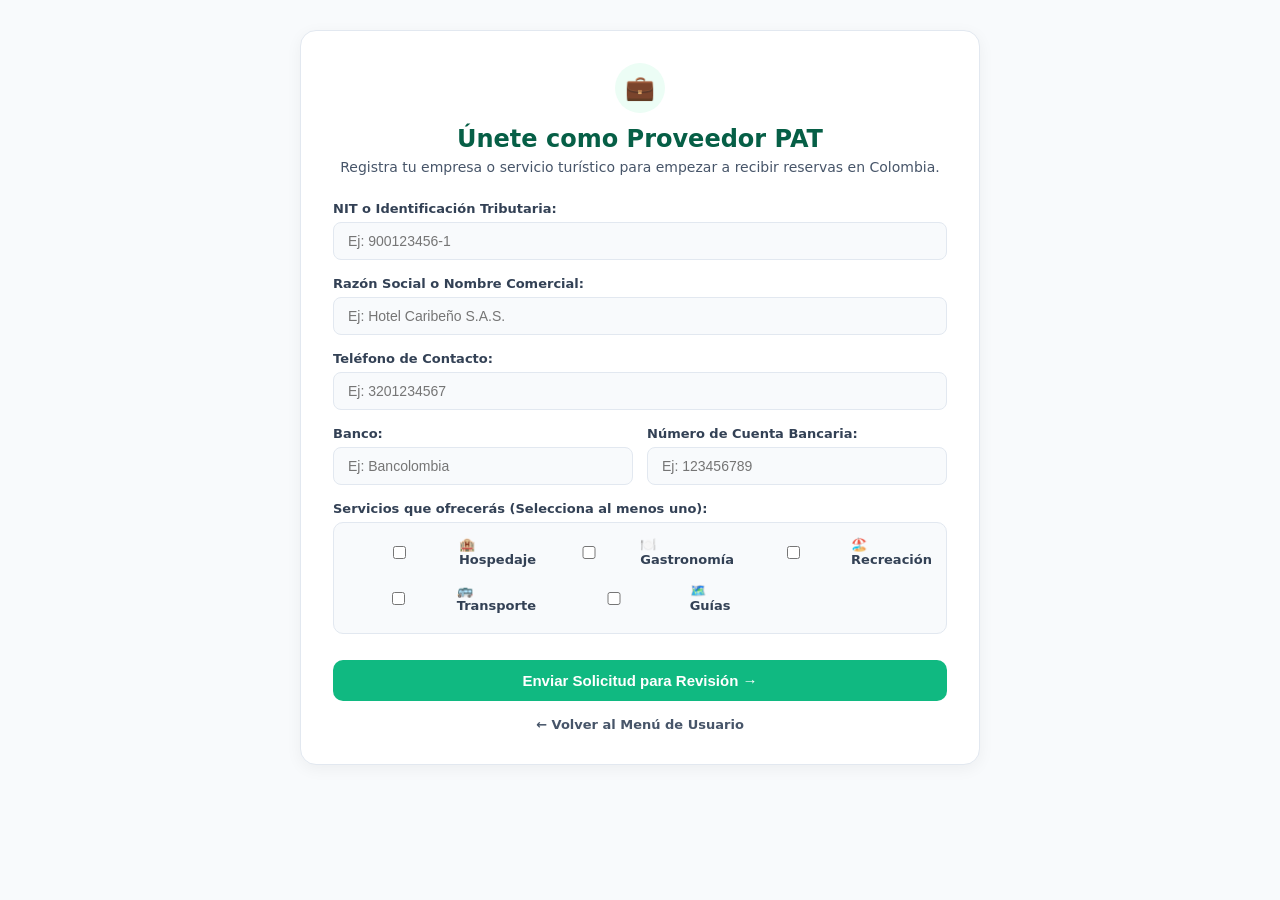
<file: frontend/menu_usuario/solicitar_proveedor.html>
<!DOCTYPE html>
<html lang="es">
<head>
    <meta charset="UTF-8">
    <meta name="viewport" content="width=device-width, initial-scale=1.0">
    <title>Conviértete en Proveedor - PAT</title>
    
    <style>
        :root {
            --primary: #10b981;
            --primary-hover: #059669;
            --dark: #0f172a;
            --gray-600: #475569;
            --gray-200: #e2e8f0;
            --white: #ffffff;
        }

        * { box-sizing: border-box; margin: 0; padding: 0; }
        body {
            font-family: system-ui, -apple-system, BlinkMacSystemFont, "Segoe UI", Roboto, sans-serif;
            background: #f8fafc;
            color: var(--dark);
            min-height: 100vh;
            padding: 30px 20px;
        }

        .container {
            max-width: 680px;
            margin: 0 auto;
            background: var(--white);
            border: 1px solid var(--gray-200);
            border-radius: 16px;
            padding: 32px;
            box-shadow: 0 4px 16px rgba(0,0,0,0.05);
        }

        .header {
            text-align: center;
            margin-bottom: 26px;
        }

        .badge-icon {
            width: 50px;
            height: 50px;
            background: #ecfdf5;
            color: #059669;
            border-radius: 50%;
            display: grid;
            place-items: center;
            font-size: 24px;
            margin: 0 auto 12px;
        }

        h1 { font-size: 24px; font-weight: 800; color: #065f46; margin-bottom: 6px; }
        p { font-size: 14px; color: var(--gray-600); }

        .form-group { margin-bottom: 16px; }
        label { display: block; font-size: 13px; font-weight: 700; color: #334155; margin-bottom: 6px; }
        input, select {
            width: 100%;
            padding: 10px 14px;
            border: 1px solid var(--gray-200);
            border-radius: 8px;
            font-size: 14px;
            background: #f8fafc;
            outline: none;
        }
        input:focus, select:focus {
            background: var(--white);
            border-color: var(--primary);
            box-shadow: 0 0 0 3px rgba(16,185,129,0.15);
        }

        .checkbox-group {
            display: grid;
            grid-template-columns: repeat(auto-fit, minmax(140px, 1fr));
            gap: 10px;
            background: #f8fafc;
            border: 1px solid var(--gray-200);
            padding: 14px;
            border-radius: 10px;
        }

        .checkbox-label {
            display: flex;
            align-items: center;
            gap: 8px;
            font-size: 13px;
            font-weight: 600;
            color: #334155;
            cursor: pointer;
        }

        .btn-submit {
            width: 100%;
            padding: 12px;
            background: var(--primary);
            color: var(--white);
            border: none;
            border-radius: 10px;
            font-size: 15px;
            font-weight: 700;
            cursor: pointer;
            transition: background 0.2s;
            margin-top: 10px;
        }
        .btn-submit:hover { background: var(--primary-hover); }

        .btn-back {
            display: block;
            text-align: center;
            margin-top: 16px;
            color: var(--gray-600);
            text-decoration: none;
            font-size: 13px;
            font-weight: 600;
        }
    </style>
</head>
<body>

    <div class="container">
        <div class="header">
            <div class="badge-icon">💼</div>
            <h1>Únete como Proveedor PAT</h1>
            <p>Registra tu empresa o servicio turístico para empezar a recibir reservas en Colombia.</p>
        </div>

        <form id="formProveedor">
            <div class="form-group">
                <label for="nit">NIT o Identificación Tributaria:</label>
                <input type="text" id="nit" placeholder="Ej: 900123456-1" required>
            </div>

            <div class="form-group">
                <label for="razonSocial">Razón Social o Nombre Comercial:</label>
                <input type="text" id="razonSocial" placeholder="Ej: Hotel Caribeño S.A.S." required>
            </div>

            <div class="form-group">
                <label for="telefono">Teléfono de Contacto:</label>
                <input type="tel" id="telefono" placeholder="Ej: 3201234567" required>
            </div>

            <div style="display: grid; grid-template-columns: 1fr 1fr; gap: 14px;">
                <div class="form-group">
                    <label for="banco">Banco:</label>
                    <input type="text" id="banco" placeholder="Ej: Bancolombia" required>
                </div>
                <div class="form-group">
                    <label for="cuenta">Número de Cuenta Bancaria:</label>
                    <input type="text" id="cuenta" placeholder="Ej: 123456789" required>
                </div>
            </div>

            <div class="form-group">
                <label>Servicios que ofrecerás (Selecciona al menos uno):</label>
                <div class="checkbox-group">
                    <label class="checkbox-label"><input type="checkbox" name="servicios" value="1"> 🏨 Hospedaje</label>
                    <label class="checkbox-label"><input type="checkbox" name="servicios" value="2"> 🍽️ Gastronomía</label>
                    <label class="checkbox-label"><input type="checkbox" name="servicios" value="3"> 🏖️ Recreación</label>
                    <label class="checkbox-label"><input type="checkbox" name="servicios" value="4"> 🚌 Transporte</label>
                    <label class="checkbox-label"><input type="checkbox" name="servicios" value="5"> 🗺️ Guías</label>
                </div>
            </div>

            <button type="submit" class="btn-submit">Enviar Solicitud para Revisión →</button>
        </form>

        <a href="menu_usuario.html" class="btn-back">← Volver al Menú de Usuario</a>
    </div>

    <script>
        const API_URL = "http://127.0.0.1:8000";
        const token = localStorage.getItem("token");

        document.getElementById("formProveedor").addEventListener("submit", async (e) => {
            e.preventDefault();

            if (!token) {
                alert("Debes iniciar sesión para postularte como proveedor.");
                window.location.href = "../login.html";
                return;
            }

            const checkedBoxes = Array.from(document.querySelectorAll("input[name='servicios']:checked"));
            const tiposIds = checkedBoxes.map(cb => parseInt(cb.value));

            if (tiposIds.length === 0) {
                alert("Por favor selecciona al menos un tipo de servicio a ofrecer.");
                return;
            }

            const bodyData = {
                nit: document.getElementById("nit").value.trim(),
                razon_social: document.getElementById("razonSocial").value.trim(),
                telefono_contacto: document.getElementById("telefono").value.trim(),
                cuenta_bancaria: document.getElementById("cuenta").value.trim(),
                banco: document.getElementById("banco").value.trim(),
                tipos_servicio_ids: tiposIds
            };

            try {
                const res = await fetch(`${API_URL}/solicitudes-proveedor/`, {
                    method: "POST",
                    headers: {
                        "Content-Type": "application/json",
                        "Authorization": `Bearer ${token}`
                    },
                    body: JSON.stringify(bodyData)
                });

                const data = await res.json();
                if (res.ok) {
                    alert("¡Solicitud enviada con éxito! El administrador del sistema la revisará pronto.");
                    window.location.href = "menu_usuario.html";
                } else {
                    alert(data.detail || "Error al enviar la solicitud.");
                }
            } catch (err) {
                console.error(err);
                alert("¡Solicitud registrada de forma simulada! En producción se envía a FastAPI.");
                window.location.href = "menu_usuario.html";
            }
        });
    </script>
</body>
</html>
</file>
